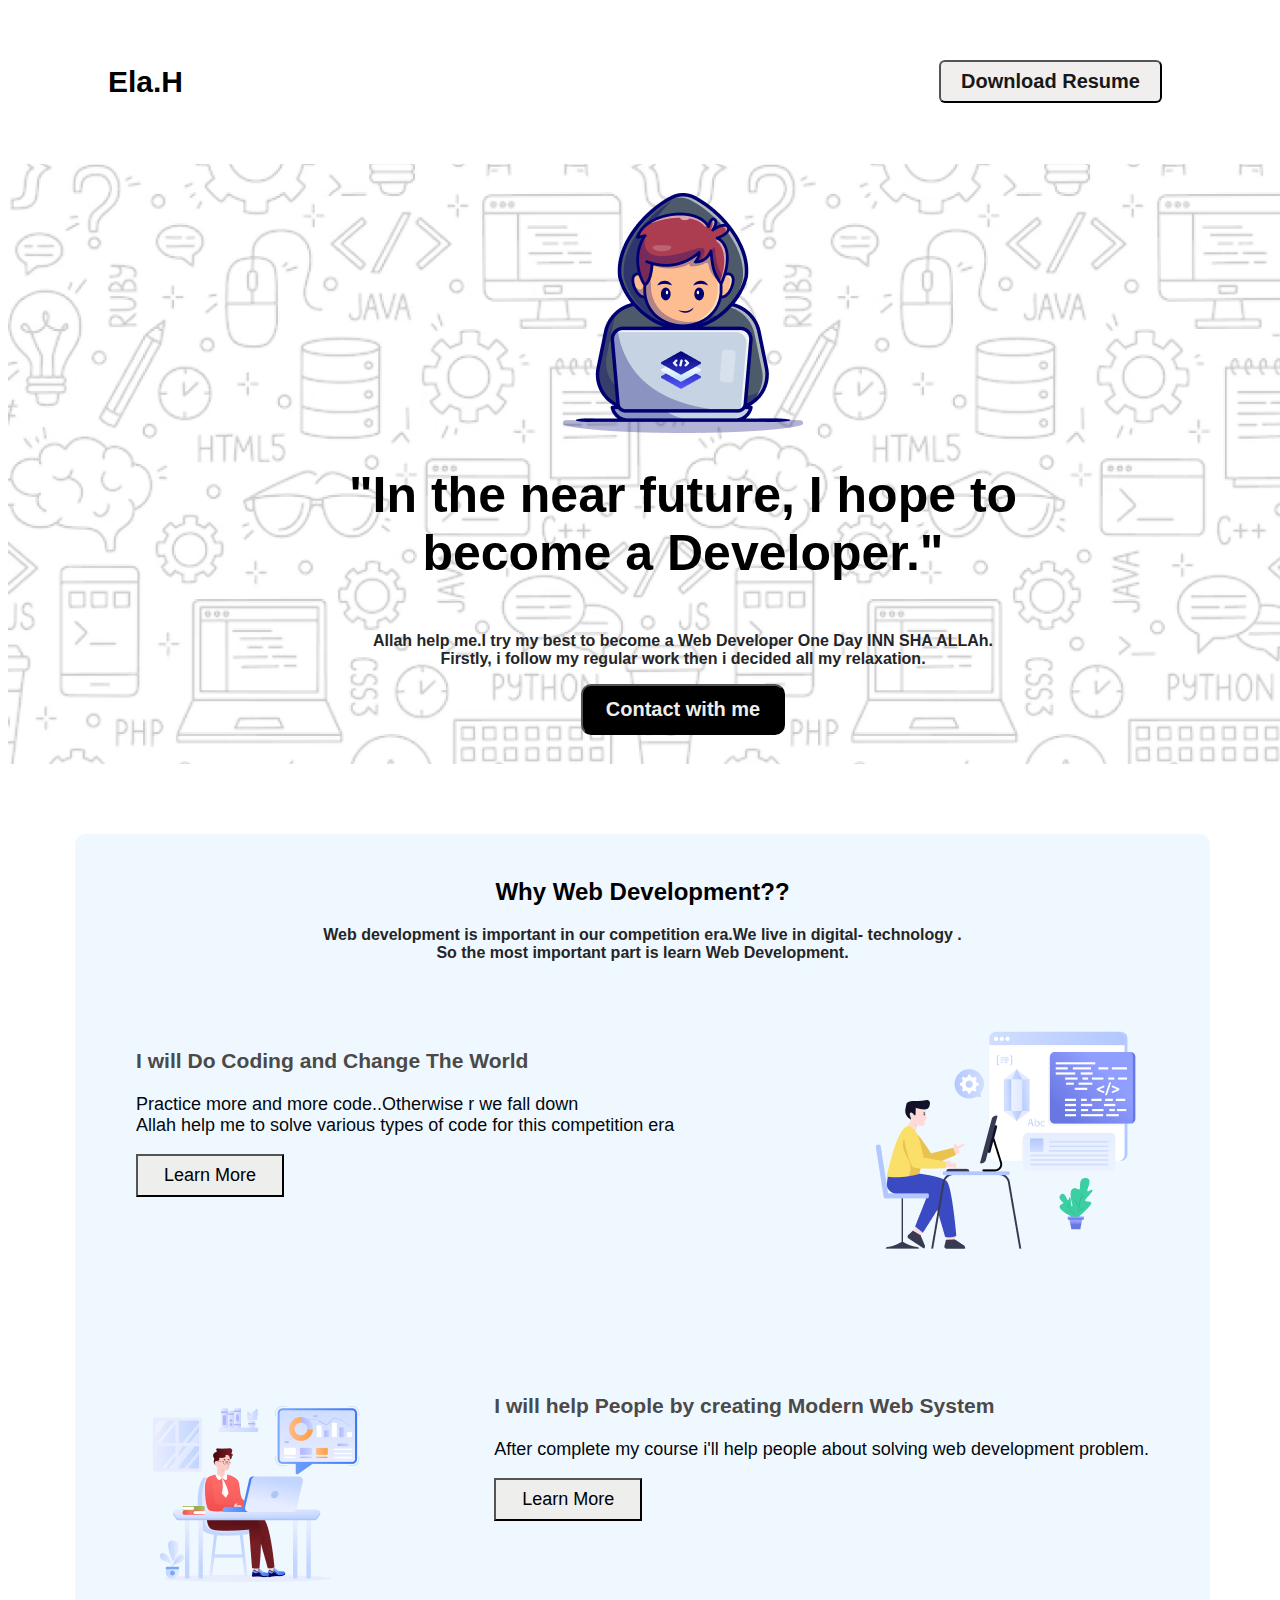
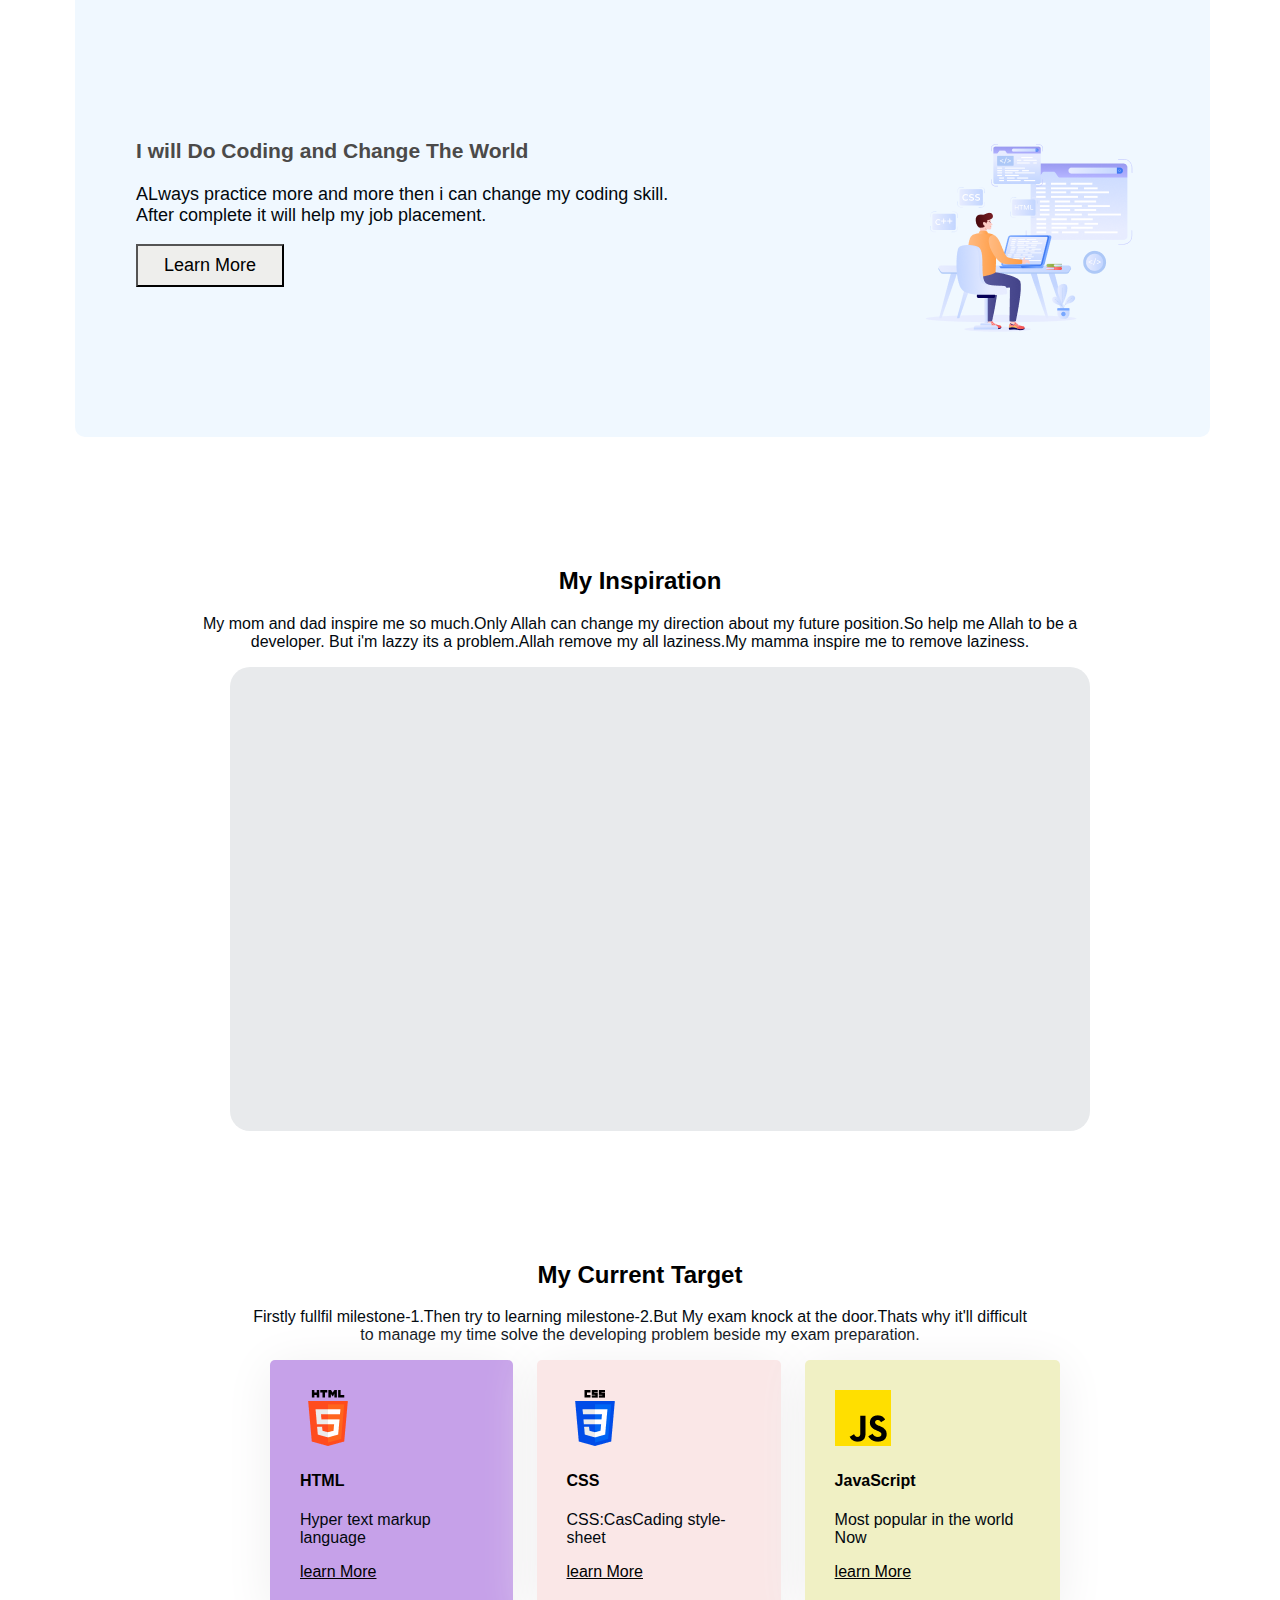
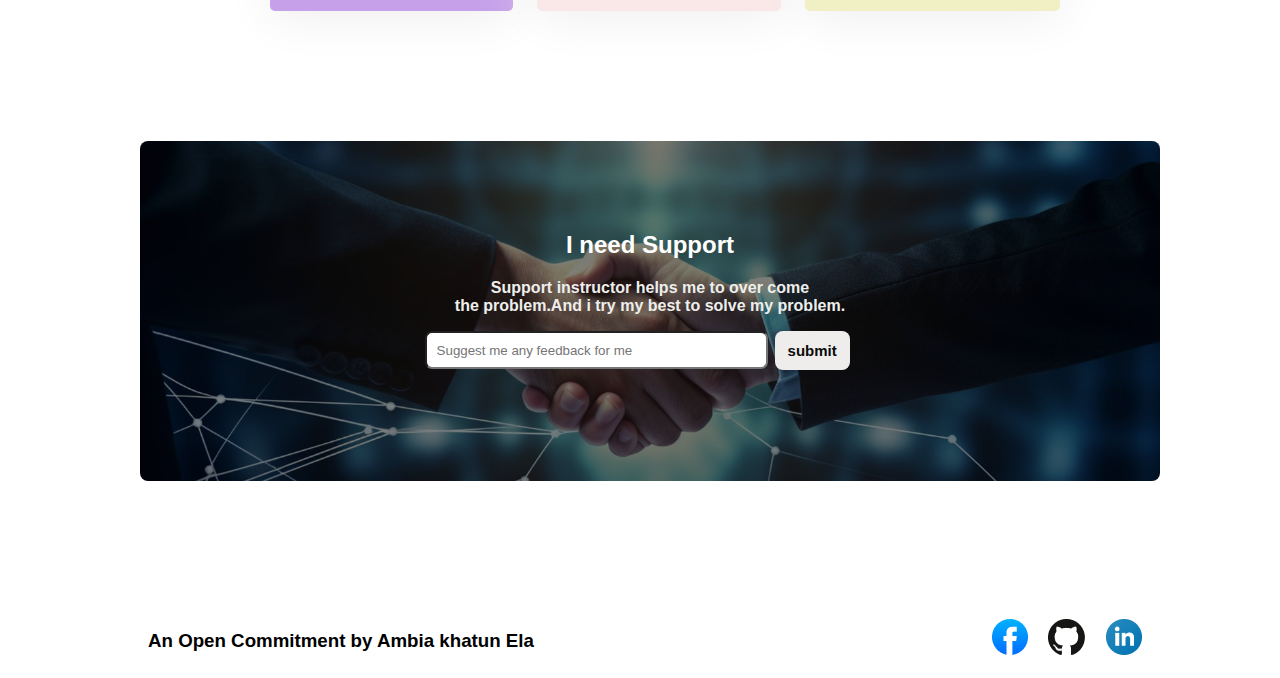
<file: index.html>
<!DOCTYPE html>
<html lang="en">
<head>
    <meta charset="UTF-8">
    <meta name="viewport" content="width=device-width, initial-scale=1.0">
    <title>First Assignment</title>
    <link rel="preconnect" href="https://fonts.googleapis.com">
    <link rel="preconnect" href="https://fonts.gstatic.com" crossorigin>
    <link href="https://fonts.googleapis.com/css2?family=Roboto:ital,wght@0,100;0,300;0,400;0,500;0,700;0,900;1,100;1,300;1,400;1,500;1,700;1,900&display=swap" rel="stylesheet">
    <link rel="stylesheet" href="style/style.css">
</head>
<body class="open-sans-normal">
    <header>
       <nav>
            <h2 class="nav-title">Ela.H</h2>
            <a href=""><button class="btn-primary">Download Resume</button></a>
       </nav>
       <div class="banner-container banner-content">
          <img src="assets/Group.png" alt="">
                <h1 class="banner-title">"In the near future, I hope to <br> become a Developer."</h1>
                <p class="banner-description">Allah help me.I try my best to become a Web Developer One Day INN SHA  ALLAh. <br>Firstly, i follow my regular work then i decided all my relaxation.</p>
                <a href="#footer"><button class="btn-background">Contact with me</button></a>
    </div>
    </header>
    <main>
        <section class=" about background-colour">
            <div class="about-margin"> <h2 >Why Web Development??</h2>
                <p class="banner-description">Web development is important in our competition era.We live in digital- technology .<br>So the most important part is learn Web Development.</p>
        </div>
        <div class="about-title section-description"> 
            <div>
            <h3>I will Do Coding and Change The World</h3>
            <p>Practice more and more code..Otherwise r we fall down <br> Allah  help me to solve various types of code for this competition era</p>
            <a href="https://brainstation.io/career-guides/what-is-web-development"> <button class="btn-simple">Learn More</button></div></a>
    <div>
        <img src="assets/Layer_1.png" alt="">
    </div>
    </div>
    <div class="about-title section-description">
        <div>
            <img src="assets/Group 3.png" alt="">
        </div>
        <div>
            <h3>I will help People by creating Modern Web System</h3>
            <p>After complete my course i'll help people about solving web development problem.</p>
           <a href="https://brainstation.io/career-guides/what-is-web-development"> <button class="btn-simple">Learn More</button></div></a>
        </div>
    <div class="about-title section-description">
        <div>
            <h3>I will Do Coding and Change The World</h3>
            <p>ALways practice more and more then i can change my coding skill. <br>After complete it will help my job placement.</p>
            <a href="https://brainstation.io/career-guides/what-is-web-development"> <button class="btn-simple">Learn More</button></div></a>
        
        <div>
            <img src="assets/Group 4.png" alt="">
        </div>
    </div>
           </div>
        </section>

        <section>
            <h2>My Inspiration</h2>
            <p class="p-text">My mom and dad inspire me so much.Only Allah can change my direction about my future position.So help me Allah to be a <br> developer. But i'm lazzy its a problem.Allah remove my all laziness.My mamma inspire me to remove laziness.</p>
           
           <div class="video-edit-margin">
            <iframe class="video-edit" width="800" height="400" src="https://www.youtube.com/embed/6O8GawMCRIU?si=tTOJAe8YlzW5cCnI" title="YouTube video player" frameborder="0" allow="accelerometer; autoplay; clipboard-write; encrypted-media; gyroscope; picture-in-picture; web-share" referrerpolicy="strict-origin-when-cross-origin" allowfullscreen></iframe>
           </div>
        </section>

        <section>
            <h2>
                My Current Target
            </h2>
            <p class="section-3p">Firstly fullfil milestone-1.Then try to learning milestone-2.But My exam knock at the door.Thats why it'll difficult <br> to manage my time solve the developing problem beside my exam preparation.</p>
            <div>
                <div class="skills-container">
                    <div class="skill skill1-bg">
                        <img src="assets/html.png" alt="">
                        <h4 class="skill-title">HTML</h4>
                        <p class="skill-description">Hyper text markup language</p>
                        <a   class="anchor-tag" href="https://www.w3schools.com/howto/howto_make_a_website.asp">learn More</a>
                    </div>
                    <div class="skill skill2-bg">
                        <img src="assets/css.png" alt="">
                        <h4 class="skill-title">CSS</h4>
                        <p class="skill-description"> CSS:CasCading style- sheet</p>
                        <a  class="anchor-tag"  href="https://www.w3schools.com/css/css_website_layout.asp"> learn More</a>
                    </div>
                    <div class="skill skill3-bg">
                        <img src="assets/js.png" alt="">
                        <h4 class="skill-title">JavaScript</h4>
                        <p class="skill-description">Most popular in the world Now</p>
                        <a  class="anchor-tag"  href="https://www.w3schools.com/js/">learn More</a>
                    </div>
            </div>
        </section>

        <!-- <section class="section4">
            <h4>My Next Target</h4>
            <p>Onle Allah can help me to fullfil my target.Beside i try my best to learn next all the learning chapter to complete my whole course. </p>

        </section> -->

        <section class="section-last">
            
                <h2 >I need Support</h2>
                <p class="section4-p">Support instructor helps me to over come <br> the problem.And i try my best to solve my problem.</p>
                <div class="section-last-display">
                    <form action="">
                    <input type="text" name="" id="" placeholder="Suggest me any feedback for me">
                    <button class="section4-btn" >submit</button>
                </form>
                </div>
           
        </section>
    </main>

    <footer id="footer">
            <h3 class="footer-h2">An Open Commitment by Ambia khatun Ela</h3>
            <div class="footer-part">
            <a href="https://www.facebook.com/"><img src="assets/facebook.png" alt=""></a>
            <a href="https://github.com/ela60"><img src="assets/github.png" alt=""></a>
            <a href="https://www.linkedin.com/feed/"><img src="assets/linkedin-icon 1.png" alt=""></a>
            </div>
    </footer>
</body>
</html>
</file>
<file: style/style.css>
.open-sans-normal{
    font-family: "Open Sans",sans-serif;
    font-optical-sizing: auto;
    font-style:normal;
    font-variation-settings: "wdth" 100;
}

/* shared style */
.background-colour{
   
    background-color: aliceblue;
}

p{
    color: rgb(2, 8, 14);
}
/* Button Style */
.btn-primary{
    margin-right: 90px;
    background-color: rgba(239, 237, 235, 0.872);
    font-weight: bold;
    font-size: 20px;
    color: rgb(24, 24, 23);
    padding: 8px 20px;
    border-radius: 6px;
}
.btn-background{
    background-color: black;
    font-weight: bold;
    font-size: 20px;
    color: #eeeeec;
    padding: 12px 23px;
    border-radius: 10px;
}
.btn-simple{
    background-color: #eeeeec;
    font-size: large;
    padding: 9px 26px;
}


/* Nav Styles */
nav{
    display: flex;
    align-items: center;
    justify-content: space-between;
    margin: 40px 20px;
}
.nav-title{
    margin-left: 80px;
    font-weight: 800;
    font-size: 30px;
}

/* Banner section style starts here */
.banner-container{
    width: 1350px;
    min-height: 600px;
    background-image: url("../assets/Hero-bg.png");
    background-position: center;
    background-size: cover;  
    
}
.banner-content {
 display: flex;
 flex-direction: column;
 justify-content: center;
 height: 600px;
 align-items: center;
}
.banner-title{
    text-align: center;
    font-size: 50px;
    font-weight: 700;
}

.banner-description{
    text-align: center;
    color: rgb(36, 37, 39);
    font-weight: 700;
}
/* body part */
main{
    max-width: 1140px;
    margin: 0 auto;
    
}
main section{
    margin-top: 70px;
    margin-bottom: 130px;
}
/* about styles */
.about{
    margin-top: 70px;
    margin-left: 5px;
    border-radius:10px;
    padding: 24px 10px;
   
}

h2{
    text-align: center;
}
.about-title{
    
    display:flex;
    gap: 20px;
    justify-content: space-between;
}


/* main styles */
main{
    max-width: 1140px;
    margin: 0 auto;
}

/* section */
.section-description{
    margin-left: 1px;
    margin-right: 1px;
    font-size: 18px;
    color: rgb(75, 74, 73);
    padding: 50px 50px 50px 50px;
    justify-content: space-between;
}
.p-text{
    text-align: center;
}

/* video-edit */
.video-edit-margin{
    margin-left: 160px;
    margin-right: 120px;
    padding: 30px;
    border-radius: 20px;
    border: 2 solid;
    background-color: rgb(232, 234, 236);

}
/* section-3 styles */

.section-3p{
    text-align: center;
}
.section4{
    text-align: center;
}
/* skill section styles */

.skills-container{
    display:flex ;
    gap: 24px;
    margin-left: 200px;
    margin-right: 150px;
  }
  .skill{
      padding: 30px;
      border-radius: 5px;
      box-shadow: 0px 6px 50px rgb(239, 238, 239);
  }
  .skill1-bg{
    background-color: rgb(198, 161, 233);
  }
  .skill2-bg{
    background-color: rgb(250, 231, 231);
  }
  .skill3-bg{
    background-color: rgb(240, 240, 196);
  }
  .anchor-tag{
    color: inherit;
  }
  /* Section-last style */
  .section-last{
  width: 1000px;
  min-height: 200px;
  margin-left: 70px;
  padding: 70px 10px;
  font-weight: 900;
  background-color: rgb(0, 0, 0,0.5);
  background-image: url("../assets/handshake.jpg");
  text-align: center;
  color: white;
  background-position: center;
  background-size: cover; 
  border-radius: 8px;
  background-blend-mode: overlay;
  }
  .section4-p{
    
    color: #eeeeec;
  }
  textarea{
    
    border-radius: 8px;
    padding: 2px 3px;
  }
  .section4-btn{
    margin-right: 25px;
    background-color: #efedeb;
    font-weight: bold;
    font-size: 15px;
    padding: 11px 13px;
    border-radius: 8px;
  }
  .section-last-display{
    display: inline;
  }

  /* Form style */

  form {
    display: flex;
    justify-content: center;
    align-items: center;
    margin-top: 1em; 
}

form input[type="text"] {
    padding: 0.7em;
    margin-right: 0.5em;
    width: 320px; 
    border-radius: 7px;
}

form button {
    padding: 0.5em 1em;
    background-color: #007BFF;
    color: rgb(10, 10, 10);
    border: none;
    border-radius: 5px;
    cursor: pointer;
}

form button:hover {
    background-color: #0056b3;
}
   
  /* footer style */
footer{
    display: flex; 
  }
  
  .footer-part{
    width: 200px;
    margin-left: 450px;
    justify-content:space-evenly;
    gap: 1em;
  }
  .footer-h2{
    margin-left: 140px;
    
  }
  .footer-part a{
    display: inline-block;
    margin: 0.5em;
  }
</file>
